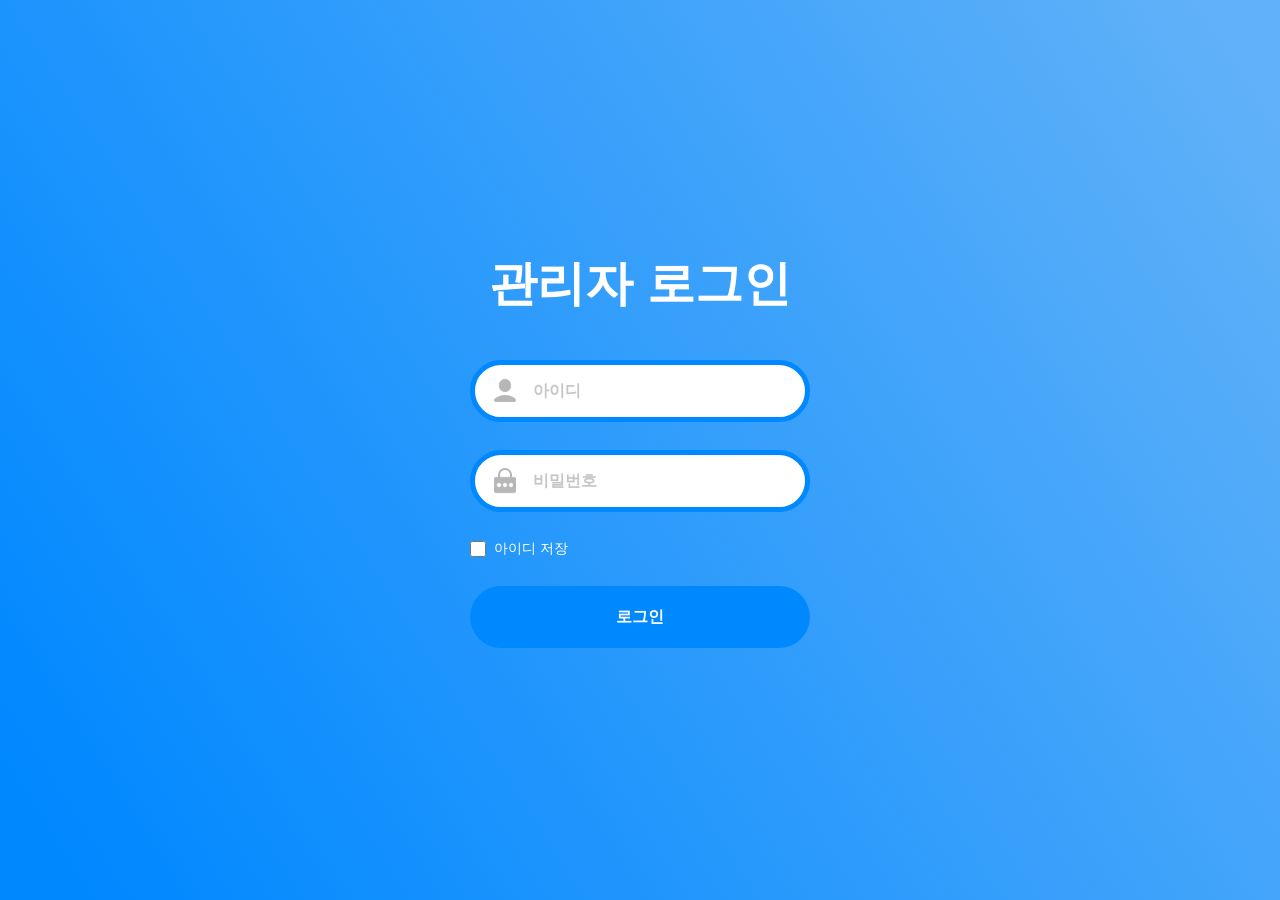
<file: admin/index.html>
<!doctype html>
<html lang="ko">
  <head>    
    <meta charset="UTF-8" />
    <meta name="viewport" content="width=device-width, initial-scale=1.0" />
    <title>관리자페이지</title>
    <link rel="stylesheet" href="styles.css" />    
  </head>
  <body>    
    <main class="login-page" data-node-id="615:257">
      <section class="login-container" aria-labelledby="login-title" data-node-id="615:273">
        <h1 id="login-title" class="login-title" data-node-id="615:258">관리자 로그인</h1>

        <form id="login-form" class="login-form" novalidate>
          <div class="input-field" data-node-id="615:271">
            <label for="admin-id" class="sr-only">아이디</label>
            <span class="input-icon input-icon--user" aria-hidden="true" data-node-id="615:263">
              <img src="88481.png" alt="" width="30" height="30" />
            </span>
            <input
              id="admin-id"
              name="username"
              type="text"
              class="input-control"
              placeholder="아이디"
              autocomplete="username"
              required
              data-node-id="615:265"
            />
          </div>

          <div class="input-field" data-node-id="615:272">
            <label for="admin-password" class="sr-only">비밀번호</label>
            <span class="input-icon input-icon--password" aria-hidden="true" data-node-id="615:264">
              <img src="26f56.png" alt="" width="30" height="30" />
            </span>
            <input
              id="admin-password"
              name="password"
              type="password"
              class="input-control"
              placeholder="비밀번호"
              autocomplete="current-password"
              required
              data-node-id="615:267"
            />
          </div>

          <label for="idchk" class="idchk">
            <input id="idchk" name="remember-id" type="checkbox" />
            <span>아이디 저장</span>
          </label>
          <button type="submit" id="login-submit" class="login-button" data-node-id="615:270">
            <span class="login-button__text" data-node-id="615:269">로그인</span>
          </button>
        </form>

        <p id="login-feedback" class="login-feedback" role="status" aria-live="polite" hidden></p>
      </section>
    </main>
    <script src="main.js"></script>    
  </body>
</html>
</file>
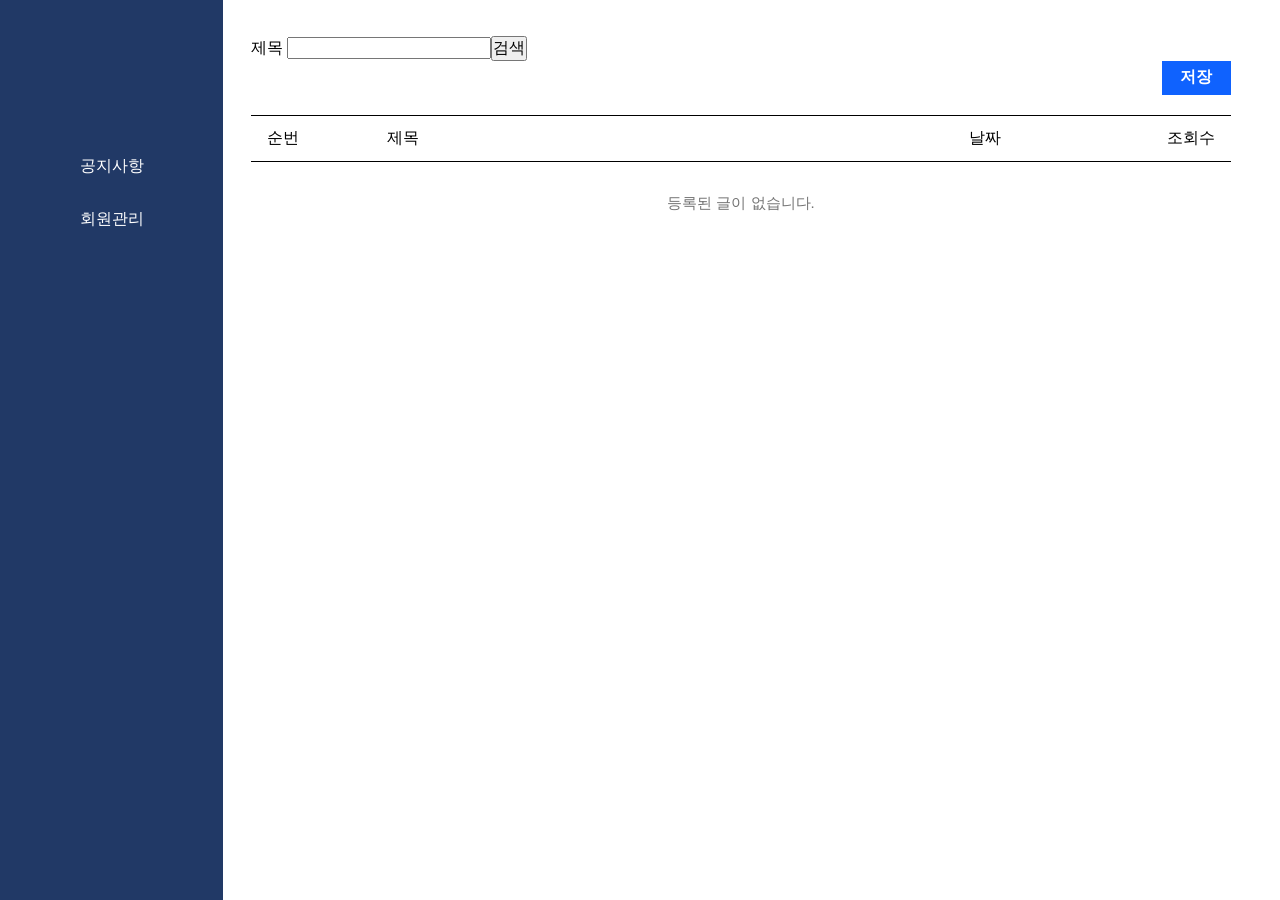
<file: admin/bbs.html>
<!DOCTYPE html>
<html lang="ko">
<head>
  <meta charset="UTF-8" />
  <meta name="viewport" content="width=device-width, initial-scale=1.0" />
  <title>게시판</title>
  <style>
    @font-face {
      font-family: 'Inter:Regular';
      src: url('https://static.figma.com/font/Inter_1') format('woff2');
      font-style: normal;
      font-weight: 400;
      font-display: swap;
    }

    @font-face {
      font-family: 'Inter:Bold';
      src: url('https://static.figma.com/font/Inter_1') format('woff2');
      font-style: normal;
      font-weight: 700;
      font-display: swap;
    }

    @font-face {
      font-family: 'Noto Sans KR:Regular';
      src: url('https://static.figma.com/font/NotoSansKR-VF_2') format('woff2');
      font-style: normal;
      font-weight: 400;
      font-display: swap;
    }

    @font-face {
      font-family: 'Noto Sans KR:Bold';
      src: url('https://static.figma.com/font/NotoSansKR-VF_2') format('woff2');
      font-style: normal;
      font-weight: 700;
      font-display: swap;
    }

    *,
    *::before,
    *::after {
      box-sizing: border-box;
      margin: 0;
      padding: 0;
    }

    body {
      min-height: 100vh;
      width: 100%;
      background-color: #ffffff;
      color: #000000;
      font-family: 'Inter:Regular', 'Noto Sans KR:Regular', sans-serif;
      -webkit-font-smoothing: antialiased;
    }

    button,
    input,
    textarea {
      font: inherit;
      color: inherit;
    }

    .wrap {
      width: 100%;
      min-height: 100vh;
      display: flex;
    }

    .aside {
      width: 223px;
      flex-shrink: 0;
      background-color: #213966;
      color: #ffffff;
      text-align: center;
    }

    .aside ul {
      display: flex;
      flex-direction: column;
      list-style: none;
    }

    .aside a {
      display: block;
      padding: 16px 24px;
      color: #ffffff;
      text-decoration: none;
    }

    .page-container {
      flex: 1;
      min-width: 0;
      width: 100%;
      max-width: 1320px;
      margin: 0 auto;
      padding: 36px 16px 64px 28px;
    }

    /* Top Action Bar */
    .top-bar {
      display: flex;
      align-items: center;
      justify-content: flex-end;
      gap: 12px;
      margin-bottom: 20px;
    }

    .status-message {
      font-family: 'Inter:Regular', 'Noto Sans KR:Regular', sans-serif;
      font-size: 14px;
      color: #0f62fe;
    }

    .btn-primary {
      display: flex;
      align-items: center;
      justify-content: center;
      width: 69.081px;
      height: 33.503px;
      border: none;
      background-color: #0f62fe;
      color: #ffffff;
      font-family: 'Inter:Bold', 'Noto Sans KR:Bold', sans-serif;
      font-size: 16px;
      font-weight: 700;
      line-height: normal;
      cursor: pointer;
      transition: background-color 0.15s ease;
    }

    .btn-primary:hover {
      background-color: #0353e9;
    }

    .btn-primary:active {
      background-color: #0043ce;
    }

    .btn-danger {
      display: flex;
      align-items: center;
      justify-content: center;
      width: 69.081px;
      height: 33.503px;
      border: none;
      background-color: #da1e28;
      color: #ffffff;
      font-family: 'Inter:Bold', 'Noto Sans KR:Bold', sans-serif;
      font-size: 16px;
      font-weight: 700;
      line-height: normal;
      cursor: pointer;
      transition: background-color 0.15s ease;
    }

    .btn-danger:hover {
      background-color: #ba1b23;
    }

    /* Divider Line */
    .divider-line {
      width: 100%;
      height: 1px;
      background-color: #000000;
    }

    /* Board Table */
    .board-table {
      width: 100%;
    }

    .table-header {
      display: grid;
      grid-template-columns: 56px minmax(0, 1fr) 104px 64px;
      align-items: center;
      gap: 16px;
      padding: 12px 8px;
      font-family: 'Inter:Regular', 'Noto Sans KR:Regular', sans-serif;
      font-size: 16px;
      font-weight: 400;
      line-height: normal;
      color: #000000;
    }

    .table-header-index {
      text-align: left;
    }

    .table-header-title {
      text-align: center;
    }

    .table-header-date {
      text-align: center;
    }

    .table-header-views {
      text-align: right;
    }

    .table-row-btn {
      display: grid;
      grid-template-columns: 56px minmax(0, 1fr) 104px 64px;
      align-items: center;
      gap: 16px;
      width: 100%;
      padding: 20px 8px;
      border: none;
      background-color: transparent;
      text-align: left;
      font-size: 16px;
      line-height: normal;
      color: #000000;
      cursor: pointer;
      transition: background-color 0.15s ease;
    }

    .table-row-btn:hover {
      background-color: #fafafa;
    }

    .table-row-btn.is-selected {
      background-color: #edf5ff;
    }

    .row-index {
      padding-left: 8px;
      font-family: 'Inter:Regular', 'Noto Sans KR:Regular', sans-serif;
      font-weight: 400;
      font-variant-numeric: tabular-nums;
    }

    .row-title {
      overflow: hidden;
      text-overflow: ellipsis;
      white-space: nowrap;
      font-family: 'Inter:Bold', 'Noto Sans KR:Bold', sans-serif;
      font-weight: 700;
    }

    .row-date {
      font-family: 'Inter:Bold', 'Noto Sans KR:Bold', sans-serif;
      font-weight: 700;
      font-variant-numeric: tabular-nums;
    }

    .row-views {
      text-align: right;
      font-family: 'Inter:Bold', 'Noto Sans KR:Bold', sans-serif;
      font-weight: 700;
      font-variant-numeric: tabular-nums;
    }

    .empty-state {
      padding: 32px 0;
      text-align: center;
      font-family: 'Inter:Regular', 'Noto Sans KR:Regular', sans-serif;
      font-size: 15px;
      color: #737373;
    }

    /* Card Modal (Registration & Detail) */
    .card-panel {
      display:none;
      width: 100%;
      max-width: 976px;
      margin: 45px auto 0;
      padding: 40px 24px;
      background-color: #ffffff;
      box-shadow: 8px 14px 17.2px 0px rgba(0, 0, 0, 0.25);
    }

    .hidden {
      display: none !important;
    }

    .form-fields {
      display: flex;
      flex-direction: column;
      gap: 44px;
    }

    .field-row {
      display: flex;
      flex-direction: column;
      gap: 8px;
    }

    .field-label {
      flex-shrink: 0;
      width: 46px;
      font-family: 'Inter:Bold', 'Noto Sans KR:Bold', sans-serif;
      font-size: 16px;
      font-weight: 700;
      line-height: normal;
      color: #000000;
    }

    .field-label-date {
      width: 53px;
    }

    .field-input-wrap {
      flex: 1;
    }

    .text-input {
      width: 100%;
      height: 36.969px;
      padding: 0 12px;
      border: none;
      background-color: #d9d9d9;
      font-family: 'Inter:Regular', 'Noto Sans KR:Regular', sans-serif;
      font-size: 15px;
      color: #000000;
    }

    .text-input::placeholder,
    .text-area::placeholder {
      color: #737373;
    }

    .text-input:focus,
    .text-area:focus,
    .date-input:focus {
      outline: 2px solid #0f62fe;
    }

    .text-input.has-error {
      outline: 2px solid #dc2626;
    }

    .error-text {
      margin-top: 6px;
      font-size: 13px;
      color: #dc2626;
    }

    .text-area {
      flex: 1;
      width: 100%;
      height: 212.283px;
      padding: 12px;
      border: none;
      resize: vertical;
      background-color: #d9d9d9;
      font-family: 'Inter:Regular', 'Noto Sans KR:Regular', sans-serif;
      font-size: 15px;
      color: #000000;
    }

    .date-input {
      width: 184.585px;
      height: 36.969px;
      padding: 0 12px;
      border: none;
      background-color: #d9d9d9;
      font-family: 'Inter:Regular', 'Noto Sans KR:Regular', sans-serif;
      font-size: 15px;
      color: #000000;
    }

    .card-actions {
      display: flex;
      align-items: center;
      justify-content: center;
      gap: 13px;
      margin-top: 64px;
    }

    /* Detail View */
    .detail-fields {
      display: flex;
      flex-direction: column;
      gap: 36px;
    }

    .detail-title {
      font-family: 'Inter:Bold', 'Noto Sans KR:Bold', sans-serif;
      font-size: 18px;
      font-weight: 700;
      color: #000000;
    }

    .detail-content {
      flex: 1;
      min-height: 160px;
      padding: 16px;
      background-color: #f4f4f4;
      white-space: pre-wrap;
      font-family: 'Inter:Regular', 'Noto Sans KR:Regular', sans-serif;
      font-size: 15px;
      line-height: 1.625;
      color: #000000;
    }

    .detail-meta-group {
      display: flex;
      flex-wrap: wrap;
      align-items: center;
      gap: 32px;
    }

    .detail-meta-item {
      display: flex;
      align-items: center;
      gap: 23px;
    }

    .detail-meta-label {
      font-family: 'Inter:Bold', 'Noto Sans KR:Bold', sans-serif;
      font-size: 16px;
      font-weight: 700;
      color: #000000;
    }

    .detail-meta-value {
      font-family: 'Inter:Regular', 'Noto Sans KR:Regular', sans-serif;
      font-size: 15px;
      font-variant-numeric: tabular-nums;
      color: #000000;
    }

    /* Responsive Breakpoints */
    @media (min-width: 640px) {
      .page-container {
        padding: 36px 32px 64px 28px;
      }

      .table-header,
      .table-row-btn {
        grid-template-columns: 80px minmax(0, 1fr) 140px 90px;
        padding-left: 16px;
        padding-right: 16px;
      }

      .table-header-title {
        padding-left: 24px;
        text-align: left;
      }

      .table-header-date {
        text-align: left;
      }

      .row-index {
        padding-left: 16px;
      }

      .card-panel {
        padding: 64px 49px 70px;
      }

      .form-fields {
        gap: 76px;
      }

      .field-row-center {
        flex-direction: row;
        align-items: center;
        gap: 30px;
      }

      .field-row-start {
        flex-direction: row;
        align-items: flex-start;
        gap: 30px;
      }

      .field-row-end {
        flex-direction: row;
        align-items: flex-end;
        gap: 23px;
      }

      .card-actions-form {
        margin-top: 96px;
      }
    }

    @media (min-width: 1024px) {
      .page-container {
        padding: 36px 49px 64px 28px;
      }
    }
  </style>
  <script src="bbs.js" defer></script>
  <script src="menu.js" defer></script>
</head>
<body>
<div class="wrap">
    <div class="aside"></div>
      <div class="page-container">
    <div class="search">
      <p>
        제목 <input type="text"  id="search"><button class="searchbtn">검색</button>
      </p>
    </div>
    
    <div class="top-bar">
      <span id="status-message" class="status-message hidden" role="status"></span>
      <button id="top-save-btn" type="button" class="btn-primary">저장</button>
    </div>

    <!-- Board table -->
    <div class="board-table">
      <div class="divider-line"></div>

      <div class="table-header">
        <div class="table-header-index">순번</div>
        <div class="table-header-title">제목</div>
        <div class="table-header-date">날짜</div>
        <div class="table-header-views">조회수</div>
      </div>

      <div class="divider-line"></div>

      <div id="table-body"></div>
    </div>

    <!-- Registration Card Modal -->
    <section id="form-panel" class="card-panel" aria-label="게시글 등록">
     
        <div class="form-fields">
          <div class="field-row field-row-center">
            <label for="post-title" class="field-label">제목</label>
            <div class="field-input-wrap">
              <input
                id="post-title"
                type="text"
                class="text-input"
                placeholder="제목을 입력하세요"
                aria-invalid="false"
              />
              <p id="title-error" class="error-text hidden">제목을 입력해 주세요.</p>
            </div>
          </div>

          <div class="field-row field-row-start">
            <label for="post-content" class="field-label">내용</label>
            <textarea
              id="post-content"
              class="text-area"
              placeholder="내용을 입력하세요"
            ></textarea>
          </div>

          <div class="field-row field-row-end">
            <label for="post-date" class="field-label field-label-date">등록일</label>
            <input id="post-date" type="date" class="date-input" value="2026-11-19" />
          </div>
        </div>

        <div class="card-actions card-actions-form">
          <button class="btn-primary insert">등록</button>
          <button class="close-form-btn1" type="button" class="btn-primary">닫기</button>
        </div>
      
    </section>

    <!-- Post Detail Card -->
    <section id="detail-panel" class="card-panel hidden" aria-label="게시글 상세">
      <div class="detail-fields">
        <div class="field-row field-row-center">
          <span class="field-label">제목</span>
          <h2 id="detail-title" class="detail-title"></h2>
        </div>

        <div class="field-row field-row-start">
          <span class="field-label">내용</span>
          <div id="detail-content" class="detail-content"></div>
        </div>

        <div class="detail-meta-group">
          <div class="detail-meta-item">
            <span class="detail-meta-label">등록일</span>
            <span id="detail-date" class="detail-meta-value"></span>
          </div>
          <div class="detail-meta-item">
            <span class="detail-meta-label">조회수</span>
            <span id="detail-views" class="detail-meta-value"></span>
          </div>
        </div>
      </div>

      <div class="card-actions">
        <button id="delete-post-btn" type="button" class="btn-danger">삭제</button>
        <button class="close-detail-btn2" type="button" class="btn-primary">닫기</button>
      </div>
    </section>
      </div>

</div>

  
</body>
</html>
</file>
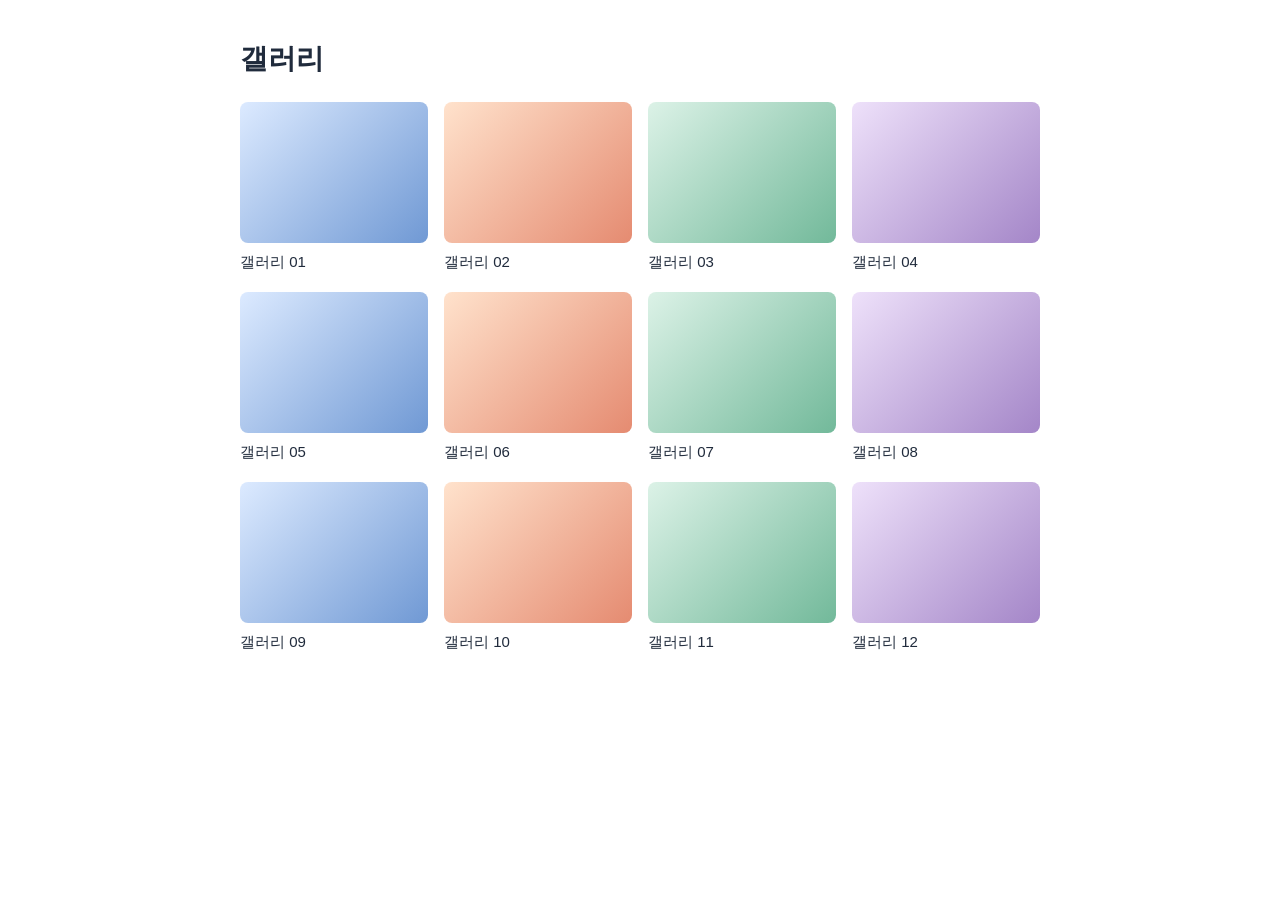
<file: admin/gallery.html>
<!DOCTYPE html>
<html lang="ko">
<head>
    <meta charset="UTF-8">
    <meta name="viewport" content="width=device-width, initial-scale=1.0">
    <title>갤러리</title>
    <link rel="stylesheet" href="gallery.css">
</head>
<body>
    <main class="wrap" aria-labelledby="gallery-title">
        <h1 id="gallery-title" class="gallery-title">갤러리</h1>
        <article class="gallery-card">
            <div class="gallery-thumbnail" aria-hidden="true"></div>
            <h2 class="gallery-caption">갤러리 01</h2>
        </article>
        <article class="gallery-card">
            <div class="gallery-thumbnail" aria-hidden="true"></div>
            <h2 class="gallery-caption">갤러리 02</h2>
        </article>
        <article class="gallery-card">
            <div class="gallery-thumbnail" aria-hidden="true"></div>
            <h2 class="gallery-caption">갤러리 03</h2>
        </article>
        <article class="gallery-card">
            <div class="gallery-thumbnail" aria-hidden="true"></div>
            <h2 class="gallery-caption">갤러리 04</h2>
        </article>
        <article class="gallery-card">
            <div class="gallery-thumbnail" aria-hidden="true"></div>
            <h2 class="gallery-caption">갤러리 05</h2>
        </article>
        <article class="gallery-card">
            <div class="gallery-thumbnail" aria-hidden="true"></div>
            <h2 class="gallery-caption">갤러리 06</h2>
        </article>
        <article class="gallery-card">
            <div class="gallery-thumbnail" aria-hidden="true"></div>
            <h2 class="gallery-caption">갤러리 07</h2>
        </article>
        <article class="gallery-card">
            <div class="gallery-thumbnail" aria-hidden="true"></div>
            <h2 class="gallery-caption">갤러리 08</h2>
        </article>
        <article class="gallery-card">
            <div class="gallery-thumbnail" aria-hidden="true"></div>
            <h2 class="gallery-caption">갤러리 09</h2>
        </article>
        <article class="gallery-card">
            <div class="gallery-thumbnail" aria-hidden="true"></div>
            <h2 class="gallery-caption">갤러리 10</h2>
        </article>
        <article class="gallery-card">
            <div class="gallery-thumbnail" aria-hidden="true"></div>
            <h2 class="gallery-caption">갤러리 11</h2>
        </article>
        <article class="gallery-card">
            <div class="gallery-thumbnail" aria-hidden="true"></div>
            <h2 class="gallery-caption">갤러리 12</h2>
        </article>
    </main>
</body>
</html>
</file>
<file: admin/styles.css>
@font-face {
  font-family: "Inter:Bold";
  src: url("https://static.figma.com/font/Inter_1") format("woff2");
  font-weight: 700;
  font-style: normal;
  font-display: swap;
}

@font-face {
  font-family: "Noto Sans KR:Bold";
  src: url("https://static.figma.com/font/NotoSansKR-VF_2") format("woff2");
  font-weight: 700;
  font-style: normal;
  font-display: swap;
}

*,
*::before,
*::after {
  box-sizing: border-box;
}

html,
body {
  margin: 0;
  padding: 0;
  width: 100%;
  min-height: 100dvh;
  font-family: "Inter:Bold", "Noto Sans KR:Bold", sans-serif;
}

.sr-only {
  position: absolute;
  width: 1px;
  height: 1px;
  padding: 0;
  margin: -1px;
  overflow: hidden;
  clip: rect(0, 0, 0, 0);
  white-space: nowrap;
  border: 0;
}

.login-page {
  width: 100%;
  min-height: 100dvh;
  display: flex;
  align-items: center;
  justify-content: center;
  padding: 24px 16px;
  background-image: linear-gradient(
    57.30621965218719deg,
    rgb(0, 136, 255) 4.7244%,
    rgb(96, 177, 248) 95.79%
  );
}

.login-container {
  position: relative;
  width: min(342.5px, 100%);
  display: flex;
  flex-direction: column;
  align-items: center;
}

.login-title {
  margin: 0 0 44px;
  width: 100%;
  font-family: "Inter:Bold", "Noto Sans KR:Bold", sans-serif;
  font-weight: 700;
  font-size: clamp(36px, 8vw, 48px);
  line-height: normal;
  text-align: center;
  color: #ffffff;
  word-break: keep-all;
}

.login-form {
  width: 100%;
  display: flex;
  flex-direction: column;
  align-items: center;
  gap: 28px;
}

.input-field {
  position: relative;
  width: 100%;
  max-width: 340px;
  height: 62px;
  display: flex;
  align-items: center;
  background-color: #ffffff;
  border: 5px solid #0088ff;
  border-radius: 63px;
  transition: box-shadow 0.18s ease, border-color 0.18s ease;
}

.input-field:focus-within {
  box-shadow: 0 0 0 4px rgba(255, 255, 255, 0.38);
}

.input-field.is-error {
  border-color: #ff4d4f;
}

.input-icon {
  position: absolute;
  left: 15.33px;
  display: flex;
  align-items: center;
  justify-content: center;
  width: 30px;
  height: 30px;
  pointer-events: none;
}

.input-icon img {
  width: 30px;
  height: 30px;
  object-fit: contain;
  display: block;
}

.input-control {
  width: 100%;
  height: 100%;
  padding: 0 24px 0 58px;
  border: 0;
  border-radius: 63px;
  background: transparent;
  font-family: "Inter:Bold", "Noto Sans KR:Bold", sans-serif;
  font-weight: 700;
  font-size: 16px;
  line-height: normal;
  color: #1f2937;
  outline: none;
}

.input-control::placeholder {
  color: #c6c6c6;
  opacity: 1;
}

.idchk {
  width: 100%;
  max-width: 340px;
  display: flex;
  align-items: center;
  gap: 8px;
  color: #ffffff;
  font-size: 14px;
  cursor: pointer;
}

.idchk input {
  width: 16px;
  height: 16px;
  margin: 0;
  accent-color: #0088ff;
  cursor: pointer;
}

.login-button {
  width: 100%;
  max-width: 340px;
  height: 62px;
  border: 0;
  border-radius: 63px;
  background-color: #0088ff;
  color: #ffffff;
  font-family: "Inter:Bold", "Noto Sans KR:Bold", sans-serif;
  font-weight: 700;
  font-size: 16px;
  line-height: normal;
  cursor: pointer;
  display: inline-flex;
  align-items: center;
  justify-content: center;
  transition: background-color 0.18s ease, transform 0.12s ease, box-shadow 0.18s ease;
}

.login-button:hover:not(:disabled) {
  background-color: #0077e6;
}

.login-button:active:not(:disabled) {
  transform: scale(0.99);
}

.login-button:focus-visible {
  outline: none;
  box-shadow: 0 0 0 4px rgba(255, 255, 255, 0.45);
}

.login-button:disabled {
  opacity: 0.75;
  cursor: wait;
}

.login-feedback {
  position: absolute;
  top: calc(100% + 16px);
  left: 0;
  right: 0;
  margin: 0;
  padding: 10px 16px;
  border-radius: 14px;
  background-color: rgba(255, 255, 255, 0.94);
  color: #1f2937;
  font-family: "Inter:Bold", "Noto Sans KR:Bold", sans-serif;
  font-weight: 700;
  font-size: 14px;
  text-align: center;
  box-shadow: 0 8px 24px rgba(0, 56, 115, 0.18);
}

.login-feedback.is-error {
  color: #cf1322;
}

.login-feedback.is-success {
  color: #0066cc;
}
</file>
<file: admin/gallery.css>
*,
*::before,
*::after {
    box-sizing: border-box;
}

body {
    margin: 0;
    color: #202b3c;
    font-family: Arial, "Noto Sans KR", sans-serif;
}

.wrap {
    display: grid;
    grid-template-columns: repeat(4, minmax(0, 1fr));
    gap: 20px 16px;
    width: min(800px, calc(100% - 32px));
    margin: 40px auto;
}

.gallery-title {
    grid-column: 1 / -1;
    margin: 0 0 4px;
    font-size: 28px;
}

.gallery-card {
    min-width: 0;
}

.gallery-thumbnail {
    aspect-ratio: 4 / 3;
    border-radius: 8px;
    background: linear-gradient(135deg, #dceaff, #7099d4);
}

.gallery-card:nth-of-type(4n + 2) .gallery-thumbnail {
    background: linear-gradient(135deg, #ffe2cc, #e58b71);
}

.gallery-card:nth-of-type(4n + 3) .gallery-thumbnail {
    background: linear-gradient(135deg, #dcf2e7, #72b99a);
}

.gallery-card:nth-of-type(4n) .gallery-thumbnail {
    background: linear-gradient(135deg, #eee1fa, #a486c8);
}

.gallery-caption {
    margin: 10px 0 0;
    font-size: 15px;
    font-weight: 500;
}

@media (max-width: 600px) {
    .wrap {
        grid-template-columns: repeat(2, minmax(0, 1fr));
        gap: 18px 12px;
        margin: 24px auto;
    }

    .gallery-title {
        font-size: 24px;
    }
}

@media (max-width: 360px) {
    .wrap {
        grid-template-columns: 1fr;
    }
}
</file>
